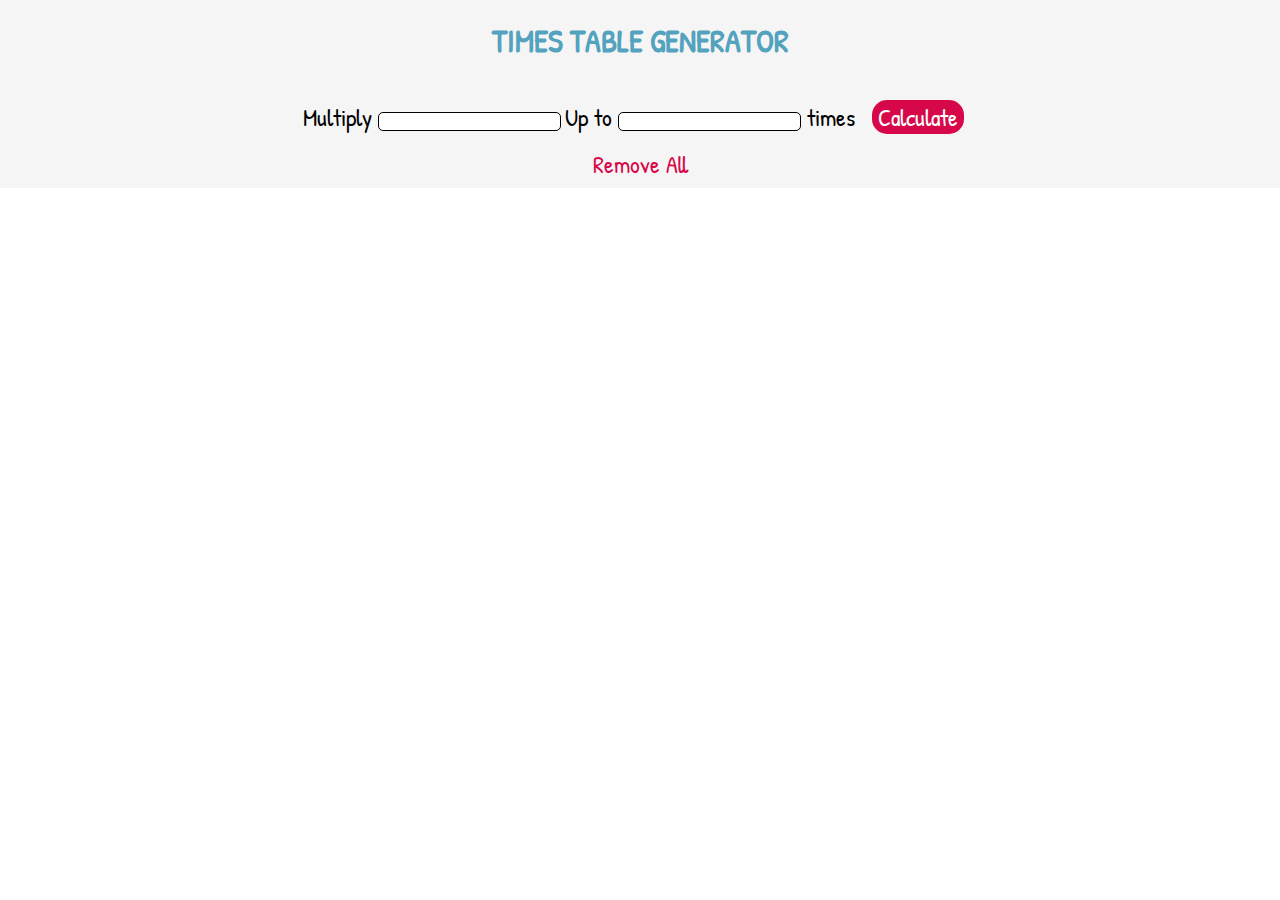
<file: Class 5/times_table.html>
<!DOCTYPE html>
<html lang="en">
<head>
    <meta charset="UTF-8">
    <meta http-equiv="X-UA-Compatible" content="IE=edge">
    <meta name="viewport" content="width=device-width, initial-scale=1.0">
    <title>Times Table</title>
    <link rel="stylesheet" href="style.css">
</head>
<body>

    <div id="header">
        <h1>
            Times Table Generator
        </h1>
    </div>

    <div id="main">
        <div id="timescontainer">
            <!-- <table class="tablecontainers">
                <tr>
                    <td>
                        2 x 0
                    </td>

                    <td>
                        =
                    </td>

                    <td>
                        0
                    </td>
                </tr>

            </table> -->
        </div>

        <!-- <form id="multinput"> -->
            <!-- <div class="labelandinput">
                <label for="mainnumber">Multiply</label>
                <input type="number" id="mainnumber" required>
            </div>

            <div class="labelandinput">
                <label for="maxmultiplier">Up to</label>
                <input type="number" id="maxmultiplier" required>times
            </div>

            <button id="calcbutton">Calculate</button> -->
        <!-- </form> -->
    </div>


    <div id="footer">
        <div class="labelandinput">
            <label for="mainnumber">Multiply</label>
            <input type="number" id="mainnumber" required>
        </div>

        <div class="labelandinput">
            <label for="maxmultiplier">Up to</label>
            <input type="number" id="maxmultiplier" required> times
        </div>

        <button id="calcbutton">Calculate</button>

        <button id="removebutton">Remove All</button>
    </div>
    <script src="times_table.js"></script>
</body>
</html>
</file>
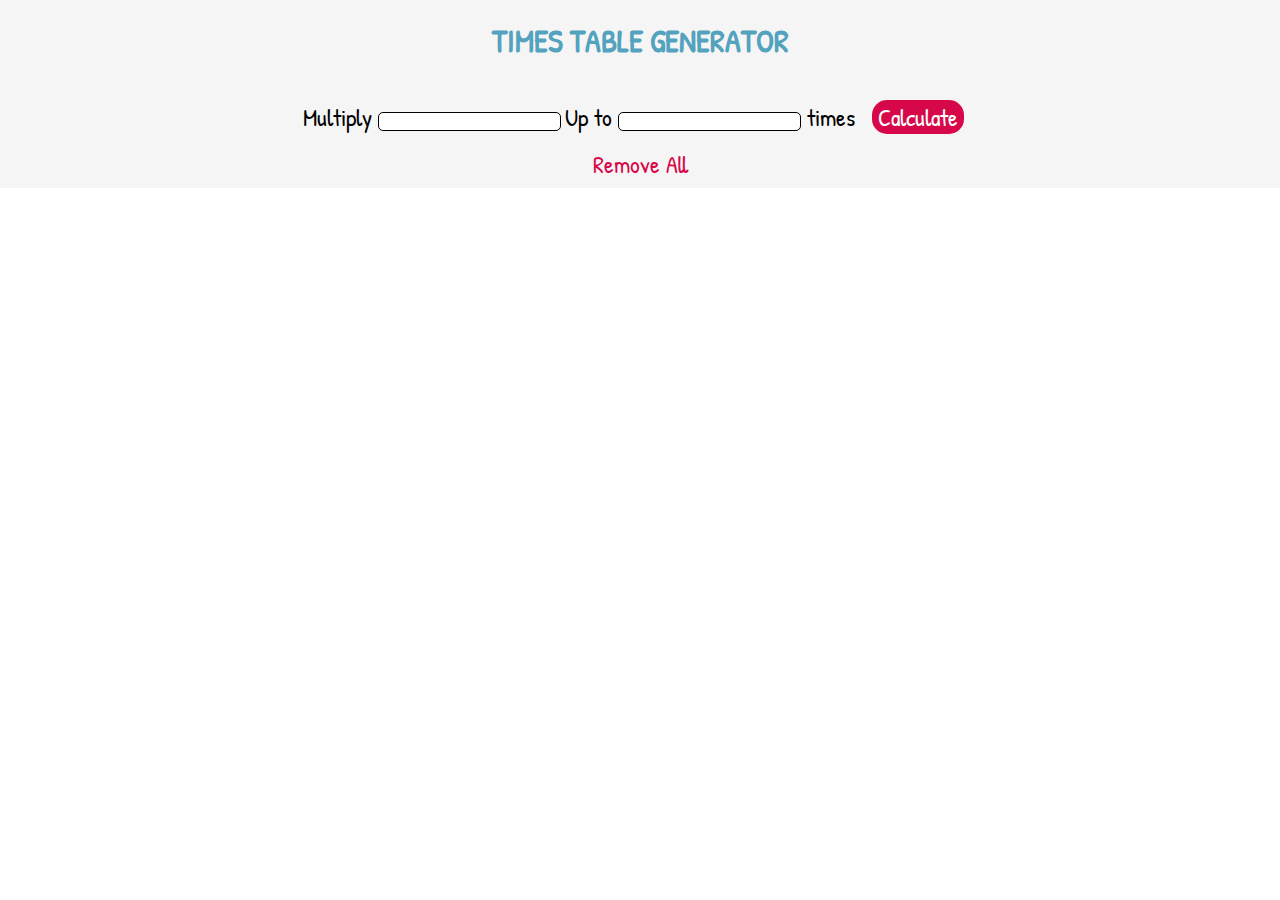
<file: Class 7/times_table.html>
<!DOCTYPE html>
<html lang="en">
<head>
    <meta charset="UTF-8">
    <meta http-equiv="X-UA-Compatible" content="IE=edge">
    <meta name="viewport" content="width=device-width, initial-scale=1.0">
    <title>Times Table</title>
    <link rel="stylesheet" href="style.css">
</head>
<body>

    <div id="header">
        <h1>
            Times Table Generator
        </h1>
    </div>

    <div id="main">
        <div id="timescontainer">
            <!-- This is where the times tables will go -->
        </div>

        
    </div>


    <div id="footer">
        <div class="labelandinput">
            <label for="mainnumber">Multiply</label>
            <input type="number" id="mainnumber" required>
        </div>

        <div class="labelandinput">
            <label for="maxmultiplier">Up to</label>
            <input type="number" id="maxmultiplier" required> times
        </div>

        <button id="calcbutton">Calculate</button>

        <button id="removebutton" class="removebutton">Remove All</button>
    </div>
    <script src="times_table.js"></script>
</body>
</html>
</file>
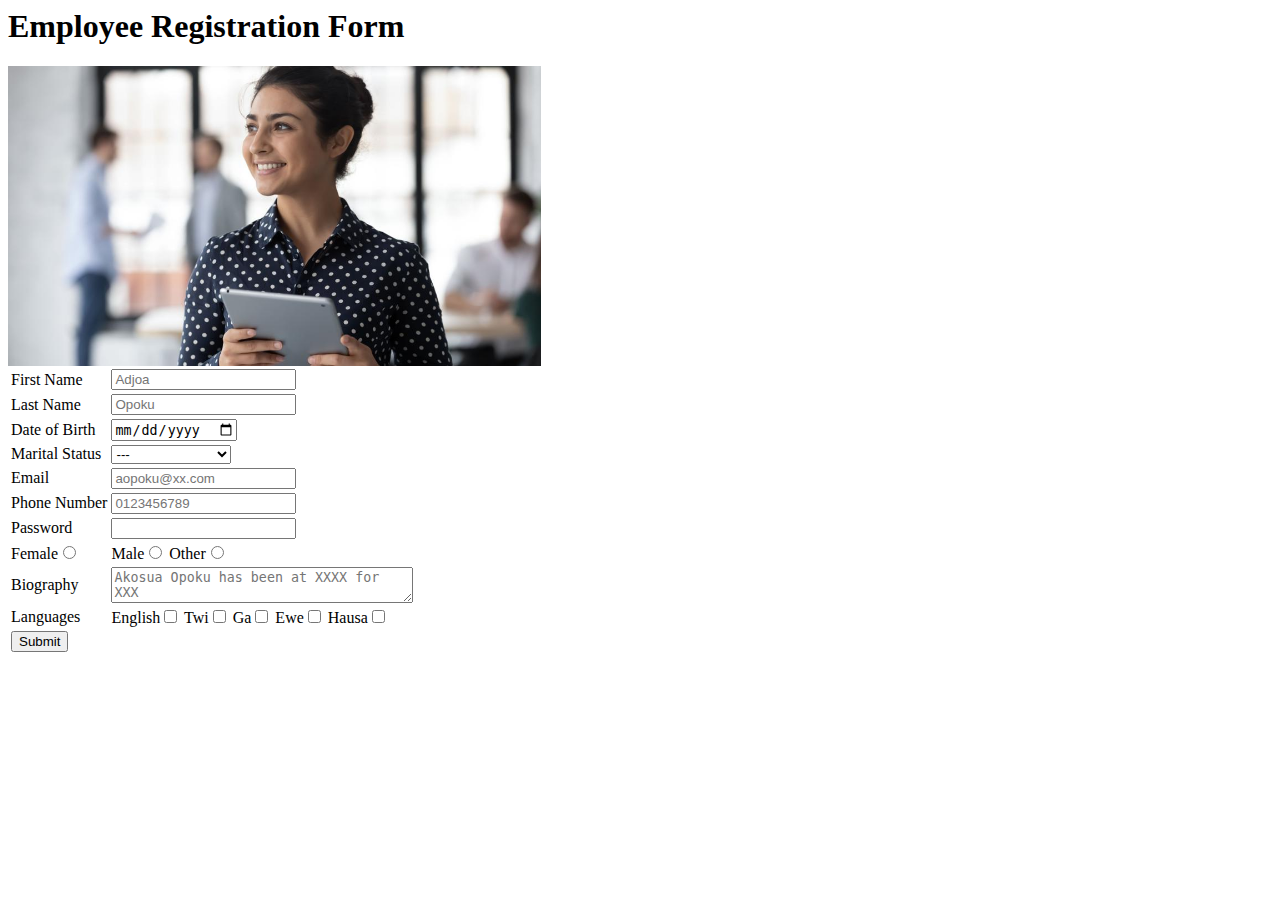
<file: Class1/Class1.html>
<!DOCTYPE html5>

<html>
    <head>
        <meta charset="utf-8">
        <meta http-equiv="X-UA-Compatible" content="IE=edge">
        <title></title>
        <meta name="description" content="">
        <meta name="viewport" content="width=device-width, initial-scale=1">
        <link rel="stylesheet" href="">
    </head>
    <body>
        <h1>Employee Registration Form</h1>
        <img src="employee.jpg" height="300px" weight="300px" alt="Female employee holding a tablet">

        <form method="post" action="" id="employeeform">
            <table>
                <tr><td><label for="fname">First Name</label></td><td><input type="text" id="fname" placeholder="Adjoa"></td></tr>
                <tr><td><label for="lname">Last Name</label></td><td><input type="text" id="lname" placeholder="Opoku"></td></tr>
                <tr><td><label for="dob">Date of Birth</label></td><td><input type="date" id="dob"></td></tr>
                <tr><td><label for="mstatus">Marital Status</label></td><td><select id="mstatus">
                    <option value="blank">---</option>
                    <option value="single">Single</option>
                    <option value="married">Married</option>
                    <option value="cpartnership">Civil Partnerhsip</option>
                    <option value="divorced">Divorced</option></select>
                </td></tr>
                <tr><td><label for="email">Email</label></td><td><input type="email" id="email" placeholder="aopoku@xx.com"></td></tr>
                <tr><td><label for="pnumber">Phone Number</label></td><td><input type="number" id="pnumber" placeholder="0123456789"></td></tr>
                <tr><td><label for="password">Password</label></td><td><input type="password" id="password"></td></tr>
                <tr><td><label for="female">Female</label><input type="radio" name="gender" id="female"></td>
                    <td><label for="male">Male</label><input type="radio" name="gender" id="male">
                    <label for="other">   Other</label><input type="radio" name="gender" id="other"></td>
                </tr>
                <tr><td><label for="bio">Biography</label></td><td><textarea id="bio" placeholder="Akosua Opoku has been at XXXX for XXX" rows="2" cols="35"></textarea> </td></tr>
                <tr><td>Languages</td>
                    <td><label for="english">English</label><input type="checkbox" name="english" id="english">
                    <label for="twi">Twi</label><input type="checkbox" name="twi" id="twi">
                    <label for="ga">Ga</label><input type="checkbox" name="ga" id="ga">
                    <label for="ewe">Ewe</label><input type="checkbox" name="ewe" id="ewe">
                    <label for="hausa">Hausa</label><input type="checkbox" name="hausa" id="hausa">
                </td></tr>
                <tr><td><input type="button" value="Submit"></td></tr>
            </table>
        </form>
    </body>
</html>
</file>
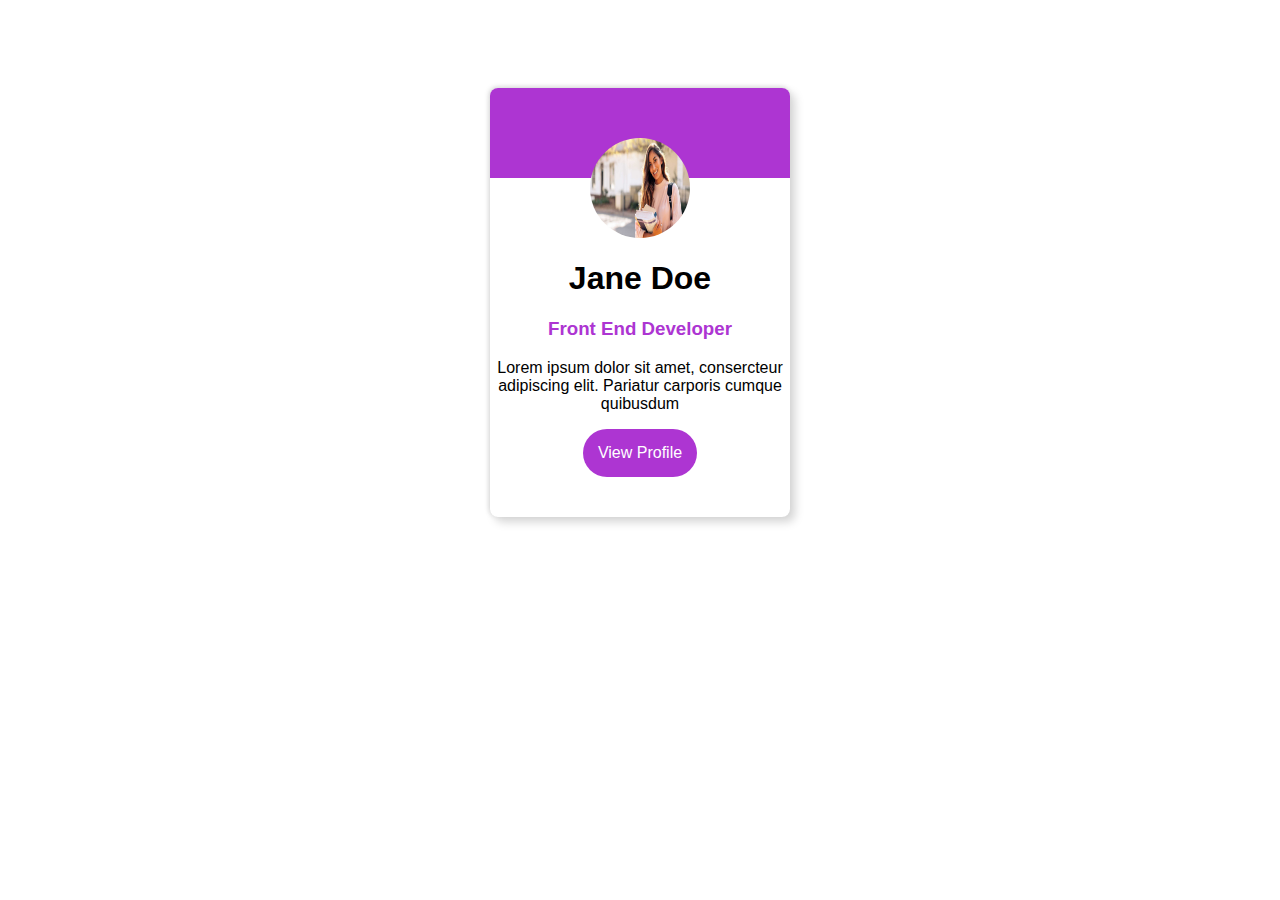
<file: Class2/example.html>
<!DOCTYPE html>
<html>
    <head>
        <meta charset="utf-8">
        <meta http-equiv="X-UA-Compatible" content="IE=edge">
        <title></title>
        <meta name="description" content="">
        <meta name="viewport" content="width=device-width, initial-scale=1">
        <link rel="stylesheet" href="estyle.css">
    </head>
    <body>

        <div class="container">
            <div class = "header">
                <div id = "topheader">
                </div>

                <div id = "bottomheader">
                </div>

                <img src="student.jpg">
            </div>


            <div class = "main">
                <h1>Jane Doe</h1>

                <h3>Front End Developer</h3>

                <p id="p1">Lorem ipsum dolor sit amet, consercteur adipiscing elit. 
                    Pariatur carporis cumque quibusdum</p>

                <button>View Profile</button>
            </div>


        </div>

        <!-- <header>
          Nothing is here
        </header>

        <img src="student.jpg" width="100px" height="100px">

        <article>
            <div class="main">
            <h1>John Doe</h1>
            <h2>Front End Developer</h2>
            <p id="p1">Lorem ipsum dolor sit amet, consercteur adipiscing elit. Pariatur carporis cumque quibusdum</p>
            <button>View Profile</button>    
        </div>
        </article> -->

    </body>
</html>
</file>
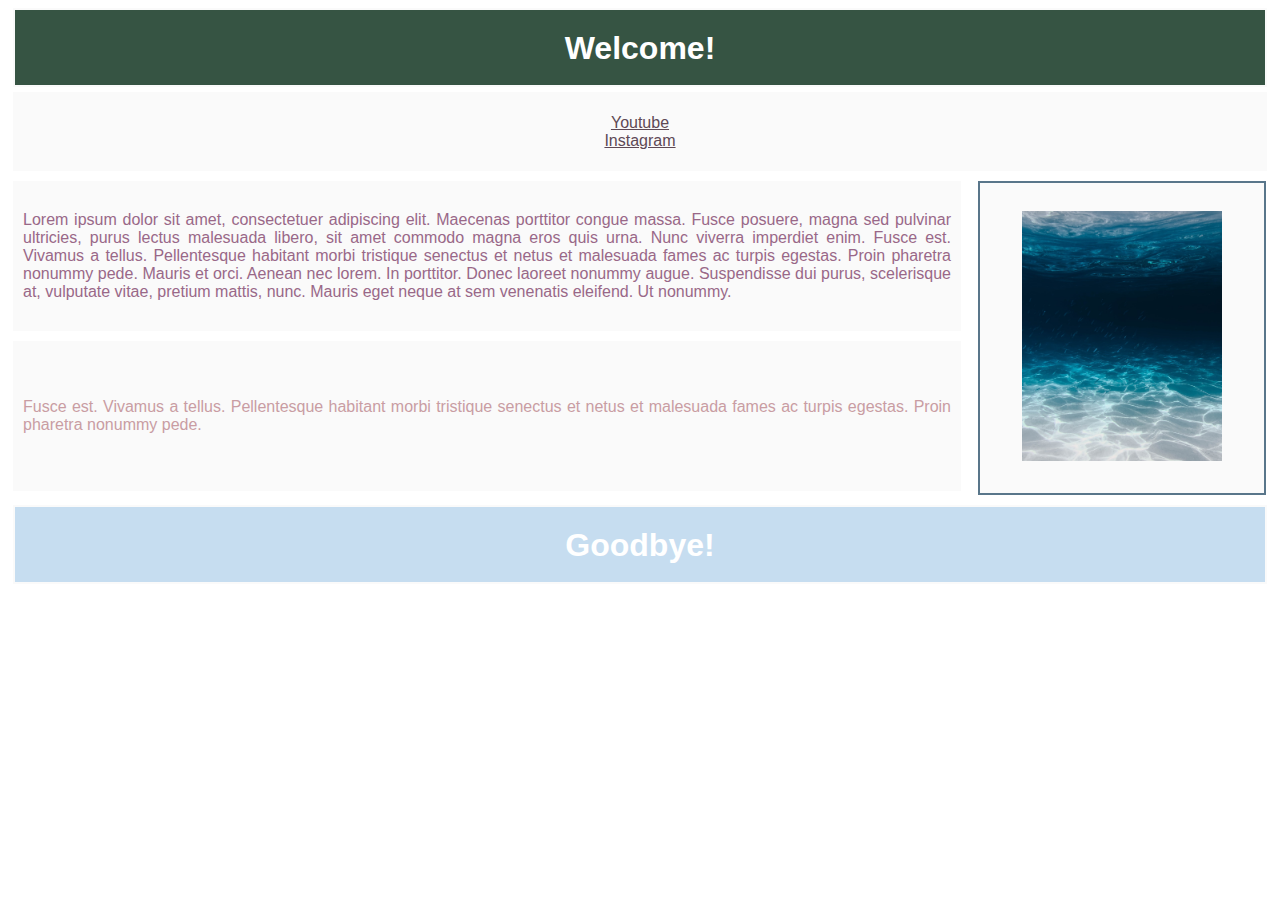
<file: Class2/mockup.html>
<!DOCTYPE html>
<html>
    <head>
        <meta charset="utf-8">
        <meta http-equiv="X-UA-Compatible" content="IE=edge">
        <title></title>
        <meta name="description" content="">
        <meta name="viewport" content="width=device-width, initial-scale=1">
        <link rel="stylesheet" href="mstyle.css">
    </head>
    <body>
        <div id="header" class="headandfoot">
            <div id="headertext" class="texts">
                <h1>Welcome!</h1>
            </div>
        </div>

        <div id="nav" class="headandfoot">
            <div id="navtext" class="texts">
                <!-- Youtube
                Instagram -->
                <a href="https://www.youtube.com/" target="blank"> Youtube </a>
                <br>
                <a href="https://www.instagram.com/" target="blank"> Instagram </a>
            </div>
        </div>

        <div id="content">
            <div id="section" class="sectionandarticle">
                <div id="sectiontext" class="texts">
                    <!-- Lorem ipsum dolor sit amet, consectetuer adipiscing elit. 
                    Maecenas porttitor congue massa. 
                    Fusce posuere, magna sed pulvinar ultricies, purus lectus malesuada libero, sit amet commodo magna eros quis urna. 
                    Nunc viverra imperdiet enim. -->

                    Lorem ipsum dolor sit amet, consectetuer adipiscing elit. Maecenas porttitor congue massa. 
                    Fusce posuere, magna sed pulvinar ultricies, purus lectus malesuada libero, sit amet commodo magna eros quis urna.
                    Nunc viverra imperdiet enim. Fusce est. Vivamus a tellus.
                    Pellentesque habitant morbi tristique senectus et netus et malesuada fames ac turpis egestas. 
                    Proin pharetra nonummy pede. Mauris et orci.
                    Aenean nec lorem. In porttitor. Donec laoreet nonummy augue.
                    Suspendisse dui purus, scelerisque at, vulputate vitae, pretium mattis, nunc. 
                    Mauris eget neque at sem venenatis eleifend. Ut nonummy.

                </div>
            </div>

            <div id="aside" >
                <div id="asidetext" class="texts">
                    <img src="ocean.jpg" alt="Picture of the ocean">
                </div>
            </div>

            <div id="article" class="sectionandarticle">
                <div id="articletext" class="texts">
                    Fusce est. 
                    Vivamus a tellus. 
                    Pellentesque habitant morbi tristique senectus et netus et malesuada fames ac turpis egestas. 
                    Proin pharetra nonummy pede.
                </div>
            </div>

        </div>

        <div id="footer" class="headandfoot">
            <div id="footertext" class="texts">
                <h1>Goodbye!</h1>
            </div>
        </div>

    </body>
</html>
</file>
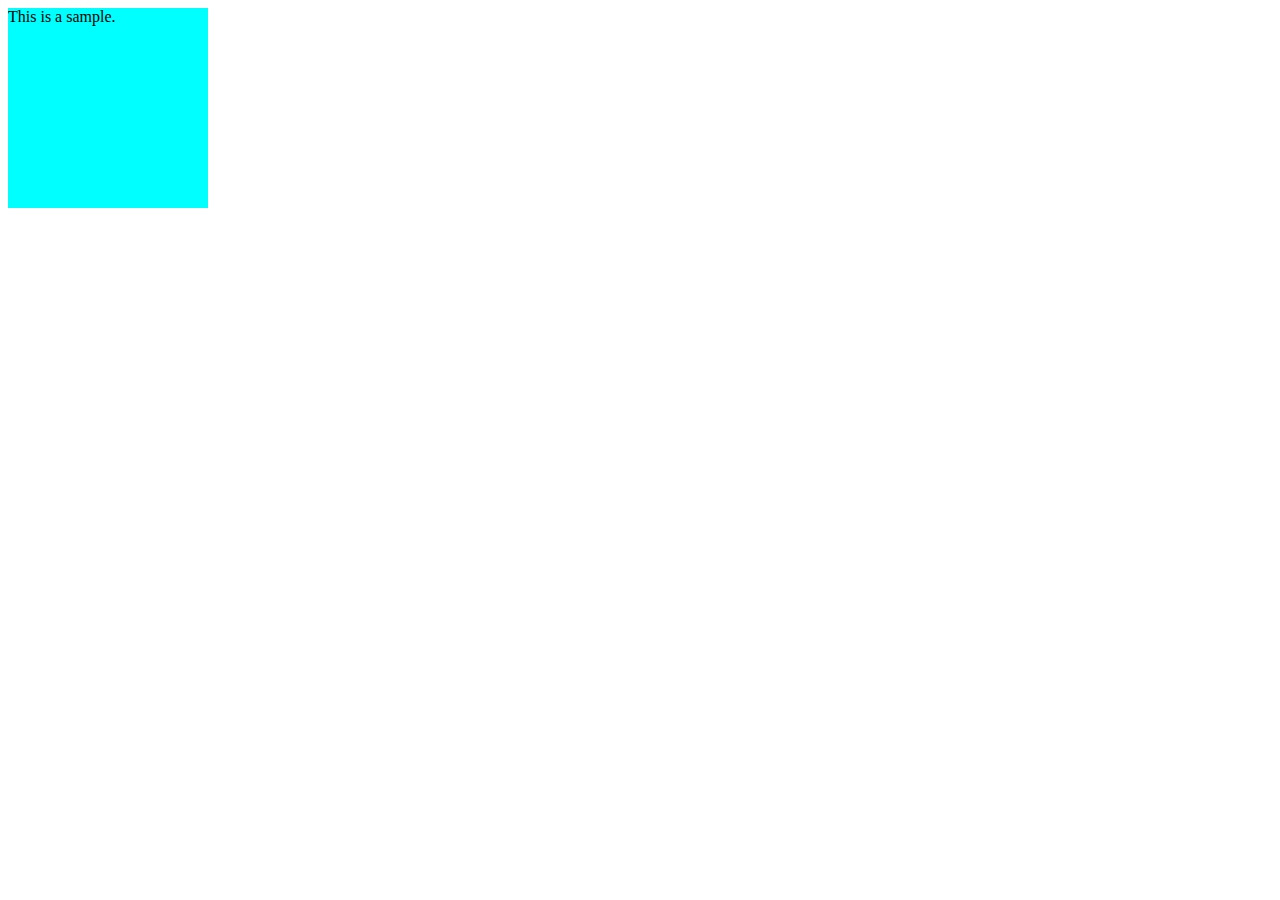
<file: Class4/translate.html>
<!DOCTYPE html>
<html lang="en">
<head>
    <meta charset="UTF-8">
    <meta http-equiv="X-UA-Compatible" content="IE=edge">
    <meta name="viewport" content="width=device-width, initial-scale=1.0">
    <title>Document</title>
    <style>
        div{
            width:200px;
            height: 200px;
            float: left;
            font-size: 16px;
            background-color: aqua;
            animation-name: positionChange;
            animation-duration: 6s;
            animation-iteration-count: infinite;
        }

        @keyframes positionChange {
            0% {transform: translate(0px);}
            25% {transform: translate(50px);}
            50% {transform: translate(100px);}
            75% {transform: translate(-50px);}
            100% {transform: translate(0px);}
        }
    </style>
</head>
<body>

    <div>
        This is a sample.
    </div>
    
</body>
</html>
</file>
<file: Class 5/style.css>
@import url("https://fonts.googleapis.com/css2?family=Advent+Pro:wght@100&family=Jost:wght@100;400&family=Patrick+Hand&family=Rochester&family=Elsie&family=Open+Sans&family=Raleway:wght@100;200;300;400&display=swap");

body{
    margin: 0;
}

#header{
    background-color: #f6f5f5;
    padding: 0.5%;
    text-align: center;
    /* position: sticky; */
    top: 0;
    margin-top: 0;
}

#main{
    text-align: center;
}

#header h1{
    font-family: "Patrick Hand", cursive;
    margin: 0.4em;
    text-transform: uppercase;
    color: #53A2BE;
    animation-name: colorChange;
    animation-duration: 12s;
    animation-iteration-count: infinite;
}

@keyframes colorChange {
    0% {color: #53A2BE}
    16.67% {color: #F6BD60}
    33.34% {color: #F7EDE2}
    50% {color: #F5CAC3}
    71.425% {color: #84A59D}
    85.71% {color: #F28482}
    100% {color: #53A2BE}
}
.labelandinput{
    display: inline-block;
}

.tablecontainers{
    display:inline-block;
    /* background-color: aqua; */
    width: 15%;
    text-align: center;
    margin: 3% 3% 0 3%;
    border-radius: 15px;
}

.tablecontainers:hover{
    width: 17%;
    box-shadow:  5px 5px 10px #d4d4d4,
                   -5px -5px 5px #d4d4d4;
}

.tablecontainers h2{
    font-family: "Patrick Hand", cursive;
    display: inline-block;
    font-size: 3em;
    /* background-color: orchid; */
    border-radius: 50%;
    padding: 4% 0;
    width: 40%;
    margin: 2% auto 1% auto;
}

.tables{
    font-family: "Patrick Hand", cursive;
    margin: 0 auto;
    font-size: 1.7em;
    width: 100%;
}

.labelandinput{
    font-family: "Patrick Hand", cursive;
    font-size: 1.5em;
}

input{
    border: solid 1px;
    border-radius: 5px;
}

input:focus{
    outline: none;
    border: 3px solid #D60849;
}

td{
    padding: 0 2%;
}

#calcbutton{
    /* display: block; */
    font-family: "Patrick Hand", cursive;
    font-size: 1.5em;
    border: none;
    background-color: #D60849;
    color: white;
    margin: 1%;
    border-radius: 15px;
}

#footer{
    background-color: #f6f5f5;
    padding: 0.5%;
    text-align: center;
    position: sticky;
    bottom: 0;
    margin-bottom: 0;
}

#removebutton{
    display: block;
    margin: auto;
    font-family: "Patrick Hand", cursive;
    background-color: #f6f5f5;
    border: none;
    color: #D60849;
    font-size: 1.5em;
}



@media screen and (max-width: 920px){
    .tablecontainers{
        width: 30%
    }
}

@media screen and (max-width: 500px){
    .tablecontainers{
        width: 60%
    }
}
</file>
<file: Class 7/style.css>
@import url("https://fonts.googleapis.com/css2?family=Advent+Pro:wght@100&family=Jost:wght@100;400&family=Patrick+Hand&family=Rochester&family=Elsie&family=Open+Sans&family=Raleway:wght@100;200;300;400&display=swap");

body{
    margin: 0;
}

#header{
    background-color: #f6f5f5;
    padding: 0.5%;
    text-align: center;
    top: 0;
    margin-top: 0;
}

#main{
    text-align: center;
}

#header h1{
    font-family: "Patrick Hand", cursive;
    margin: 0.4em;
    text-transform: uppercase;
    color: #53A2BE;
    animation-name: colorChange;
    animation-duration: 12s;
    animation-iteration-count: infinite;
}

@keyframes colorChange {
    0% {color: #53A2BE}
    16.67% {color: #F6BD60}
    33.34% {color: #F7EDE2}
    50% {color: #F5CAC3}
    71.425% {color: #84A59D}
    85.71% {color: #F28482}
    100% {color: #53A2BE}
}
.labelandinput{
    display: inline-block;
}

.tablecontainers{
    display:inline-block;
    width: 15%;
    text-align: center;
    margin: 3% 3% 0 3%;
    border-radius: 15px;
}

.tablecontainers:hover{
    width: 17%;
    box-shadow:  5px 5px 10px #d4d4d4,
                   -5px -5px 5px #d4d4d4;
}

.tablecontainers h2{
    font-family: "Patrick Hand", cursive;
    display: inline-block;
    font-size: 3em;
    border-radius: 50%;
    padding: 4% 0;
    width: 40%;
    margin: 2% auto 1% auto;
}

.tables{
    font-family: "Patrick Hand", cursive;
    margin: 0 auto;
    font-size: 1.7em;
    width: 100%;
}

.labelandinput{
    font-family: "Patrick Hand", cursive;
    font-size: 1.5em;
}

input{
    border: solid 1px;
    border-radius: 5px;
}

input:focus{
    outline: none;
    border: 3px solid #D60849;
}

td{
    padding: 0 2%;
}

.remove_{
    font-family: "Patrick Hand", cursive;
    font-size: 1.2em;
    background-color: white;
    border: none;
}

.remove_:hover{
    text-decoration:  underline rgb(164, 163, 163);
}

#calcbutton{
    /* display: block; */
    font-family: "Patrick Hand", cursive;
    font-size: 1.5em;
    border: none;
    background-color: #D60849;
    color: white;
    margin: 1%;
    border-radius: 15px;
}

#footer{
    background-color: #f6f5f5;
    padding: 0.5%;
    text-align: center;
    position: sticky;
    bottom: 0;
    margin-bottom: 0;
}

#removebutton{
    display: block;
    margin: auto;
    font-family: "Patrick Hand", cursive;
    background-color: #f6f5f5;
    border: none;
    color: #D60849;
    font-size: 1.5em;
}

#removebutton:hover{
    text-decoration:  underline #D60849;
}



@media screen and (max-width: 920px){
    .tablecontainers{
        width: 30%
    }
}

@media screen and (max-width: 500px){
    .tablecontainers{
        width: 60%
    }
}
</file>
<file: Class2/estyle.css>
*{
    font-family:Verdana, Geneva, Tahoma, sans-serif;
}

.container{
    margin-left: auto;
    margin-right: auto;
    margin-top: 7%;
    margin-bottom: 12%;
    width: 300px;
    border-radius: 8px;
    box-shadow:  5px 5px 10px #d4d4d4,
                   -1px -1px 5px #d4d4d4;
}



#topheader{
    background-color: rgb(173, 53, 210);
    color: rgb(173, 53, 210);
    height: 100px;
    border-radius: 8px;
}

#bottomheader{
    margin-top: -10px;
    background-color: white;
    color: white;
    height: 110px;
}

.main{
    text-align: center;
}

h3{
    color: rgb(173, 53, 210);
}

button{
    font-size: 16px;
    border-width: 0;
    color: white;
    border-radius: 30px;
    background-color: rgb(173, 53, 210);
    padding: 15px;
    margin-bottom: 40px;
}

button:hover{
    background-color: white;
    outline: 2px solid rgb(173, 53, 210);
    color:rgb(173, 53, 210);
}

img{display: block;
    margin-top: -150px;
    margin-left: auto;
    margin-right: auto;
    width: 100px;
    height: 100px;
    border-radius: 50%;

}
/* button{
    color:blueviolet;
    border-radius: 30%;
}

.main{
    align-items: center;
} */
</file>
<file: Class2/mstyle.css>
*{
    font-family:'Franklin Gothic Medium', 'Arial Narrow', Arial, sans-serif;
}

h1{
    margin-top: 0;
    margin-bottom: 0;
}

.texts{
    padding: 10px;
    position:relative; 
    top: 50%;
    transform: translateY(-50%);
}

.headandfoot{
    margin: 5px;
    text-align: center;
    height: 75px;
    border-style:solid;
    border-width: 2px;
    border-color: #fafafa; 
}

#header{
    background-color: #365443;
}

#headertext, #footertext{
    position: relative; 
    text-align: center;
    color: white;
}

#nav{
    background-color: #fafafa;
    text-align: center;
}

#navtext a{
    color:#5E4955;
}

.sectionandarticle{
    text-align: justify;
    position: relative;
    float: left;
    width: 75%;
    height: 150px;
    margin: 5px;
    background-color: #fafafa;
}

#sectiontext{
    color: #996888;
}

#articletext{
    color: #C99DA3;
}

#aside{
    align-items: center;
    position: relative;
    border-width: 2px;
    border-color: #59768A;
    border-style: solid;
    margin: 5px;
    margin-right: 6px;
    background-color: #fafafa;
    float: right;
    width: 22.5%;
    height: 310px;
    margin-bottom: 10px;
}

#asidetext{
    text-align: center;
    color: #59768A;
}

#aside img{
    width: 200px;
    height: 250 px;
}

#footer{
    clear: both;
    margin-top: 10px;
    background-color: #C6DDF0;
}
</file>
